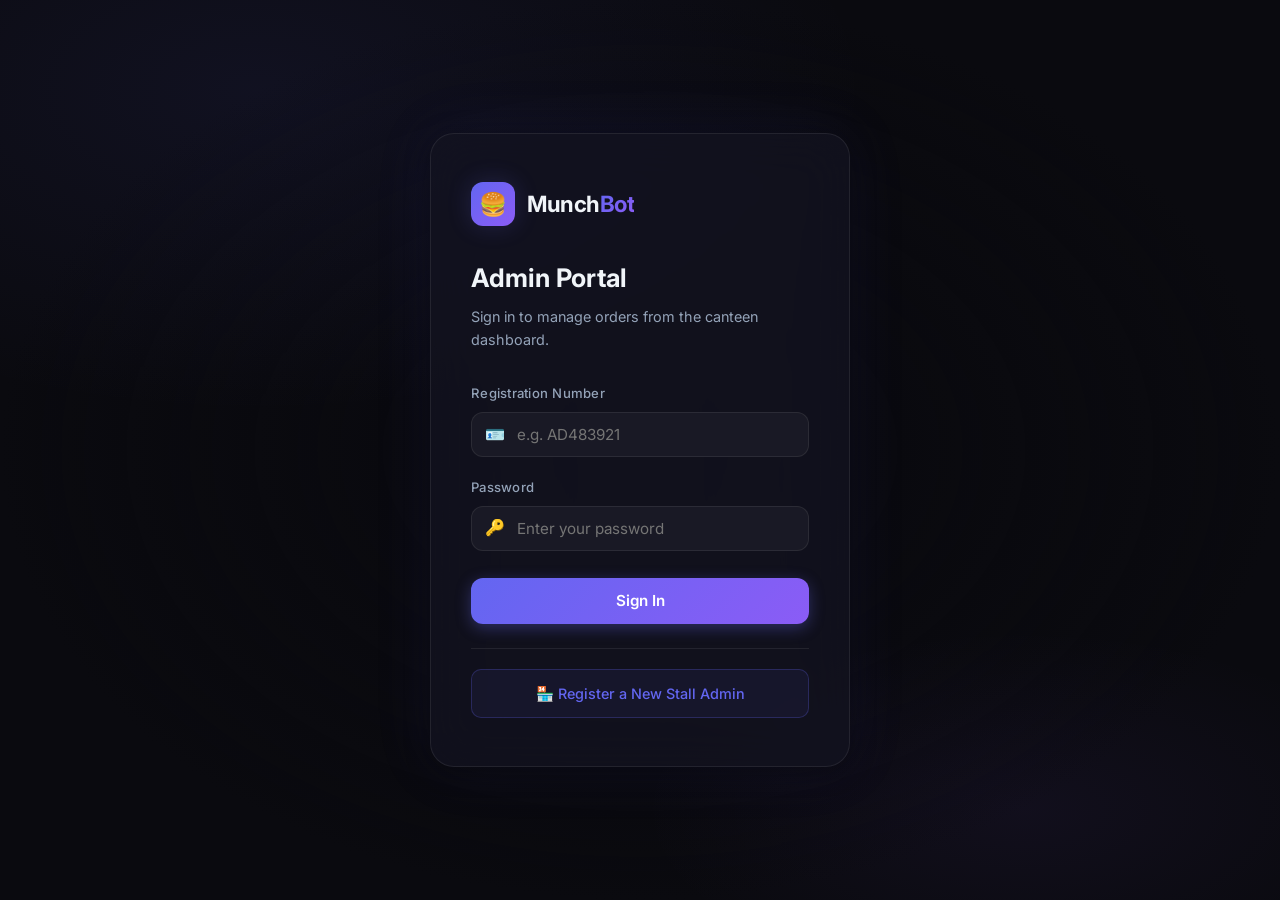
<file: frontend/login.html>
<!DOCTYPE html>
<html lang="en">
<head>
  <meta charset="UTF-8" />
  <meta name="viewport" content="width=device-width, initial-scale=1.0" />
  <title>Login — MunchBot Admin</title>
  <meta name="description" content="MunchBot Admin Panel Login" />
  <link rel="stylesheet" href="css/style.css" />
  <link rel="icon" href="data:image/svg+xml,<svg xmlns='http://www.w3.org/2000/svg' viewBox='0 0 100 100'><text y='.9em' font-size='90'>🍔</text></svg>" />
</head>
<body class="login-page">
  <div class="bg-mesh"></div>

  <div class="login-card">
    <div class="login-logo">
      <div class="logo-icon">🍔</div>
      <div class="logo-text">
        <span class="munch">Munch</span><span class="bot">Bot</span>
      </div>
    </div>

    <h1 class="login-title">Admin Portal</h1>
    <p class="login-subtitle">Sign in to manage orders from the canteen dashboard.</p>

    <form id="loginForm" novalidate>
      <div class="form-group">
        <label for="reg_number">Registration Number</label>
        <div class="input-wrapper">
          <span class="input-icon">🪪</span>
          <input
            type="text"
            id="reg_number"
            name="reg_number"
            placeholder="e.g. AD483921"
            autocomplete="username"
            required
          />
        </div>
      </div>

      <div class="form-group">
        <label for="password">Password</label>
        <div class="input-wrapper">
          <span class="input-icon">🔑</span>
          <input
            type="password"
            id="password"
            name="password"
            placeholder="Enter your password"
            autocomplete="current-password"
            required
          />
        </div>
      </div>

      <button type="submit" class="btn-primary" id="loginBtn">
        Sign In
      </button>

      <div class="login-error" id="loginError"></div>
    </form>

    <div class="login-divider"></div>
    <a class="register-link" id="registerAdminLink" href="/admin-dashboard/register.html">🏪 Register a New Stall Admin</a>
  </div>

  <script src="js/api.js"></script>
  <script>
    // Redirect if already logged in
    if (Auth.isLoggedIn()) {
      window.location.href = "/admin-dashboard/index.html";
    }

    // Prefill reg_number if passed in query param
    const urlParams = new URLSearchParams(window.location.search);
    const presetReg = urlParams.get("reg_num");
    if (presetReg) {
      document.getElementById("reg_number").value = presetReg;
      document.getElementById("password").focus();
    }

    const form    = document.getElementById("loginForm");
    const btn     = document.getElementById("loginBtn");
    const errBox  = document.getElementById("loginError");

    form.addEventListener("submit", async (e) => {
      e.preventDefault();
      errBox.classList.remove("show");

      const regNum = document.getElementById("reg_number").value.trim();
      const pass   = document.getElementById("password").value;

      if (!regNum || !pass) {
        errBox.textContent = "Please fill in all fields.";
        errBox.classList.add("show");
        return;
      }

      btn.disabled = true;
      btn.textContent = "Signing in…";

      try {
        const data = await API.login(regNum, pass);
        Auth.setToken(data.access_token);

        // Fetch admin profile
        try {
          const me = await API.me();
          Auth.setAdminName(me.name || "Admin");
          Auth.setProfileComplete(me.profile_complete ?? false);
          Auth.setStallId(me.stall_id ?? null);

          // Fetch stall name if assigned
          if (me.stall_id) {
            try {
              const stall = await API.getMyStall();
              Auth.setStallName(stall.name || "");
            } catch (_) {}
          }

          // First-login: redirect to profile setup
          if (!me.profile_complete) {
            window.location.href = "/admin-dashboard/setup.html";
            return;
          }
        } catch (_) {}

        window.location.href = "/admin-dashboard/index.html";
      } catch (err) {
        errBox.textContent = err.message || "Invalid credentials. Please try again.";
        errBox.classList.add("show");
        btn.disabled = false;
        btn.textContent = "Sign In";
      }
    });
  </script>
</body>
</html>
</file>
<file: frontend/css/style.css>
/* ===================================================
   MunchBot Admin Dashboard - Global Stylesheet
   =================================================== */

@import url('https://fonts.googleapis.com/css2?family=Inter:wght@300;400;500;600;700;800&family=JetBrains+Mono:wght@400;500&display=swap');

/* ---- CSS Variables ---- */
:root {
  --bg-primary: #0a0a0f;
  --bg-secondary: #111118;
  --bg-card: rgba(255, 255, 255, 0.04);
  --bg-card-hover: rgba(255, 255, 255, 0.07);
  --bg-glass: rgba(20, 20, 35, 0.7);
  --border-subtle: rgba(255, 255, 255, 0.08);
  --border-glow: rgba(99, 102, 241, 0.4);

  /* Accent Colors */
  --accent-primary: #6366f1;
  --accent-secondary: #8b5cf6;
  --accent-glow: rgba(99, 102, 241, 0.25);

  /* Status Colors */
  --status-pending: #f59e0b;
  --status-pending-bg: rgba(245, 158, 11, 0.12);
  --status-pending-glow: rgba(245, 158, 11, 0.3);

  --status-confirmed: #3b82f6;
  --status-confirmed-bg: rgba(59, 130, 246, 0.12);
  --status-confirmed-glow: rgba(59, 130, 246, 0.3);

  --status-preparing: #f97316;
  --status-preparing-bg: rgba(249, 115, 22, 0.12);
  --status-preparing-glow: rgba(249, 115, 22, 0.3);

  --status-ready: #22c55e;
  --status-ready-bg: rgba(34, 197, 94, 0.12);
  --status-ready-glow: rgba(34, 197, 94, 0.35);

  --status-completed: #64748b;
  --status-cancelled: #ef4444;

  /* Text */
  --text-primary: #f1f5f9;
  --text-secondary: #94a3b8;
  --text-muted: #475569;

  /* Transitions */
  --transition-fast: 150ms ease;
  --transition-med: 280ms ease;
  --transition-slow: 450ms cubic-bezier(0.4, 0, 0.2, 1);

  /* Shadows */
  --shadow-card: 0 4px 24px rgba(0, 0, 0, 0.4);
  --shadow-glow-primary: 0 0 24px rgba(99, 102, 241, 0.2);
}

/* ---- Reset ---- */
*, *::before, *::after { box-sizing: border-box; margin: 0; padding: 0; }
html { scroll-behavior: smooth; }
body {
  font-family: 'Inter', sans-serif;
  background-color: var(--bg-primary);
  color: var(--text-primary);
  min-height: 100vh;
  overflow-x: hidden;
  line-height: 1.6;
}

/* ---- Scrollbar ---- */
::-webkit-scrollbar { width: 6px; height: 6px; }
::-webkit-scrollbar-track { background: var(--bg-secondary); }
::-webkit-scrollbar-thumb { background: rgba(99, 102, 241, 0.4); border-radius: 3px; }
::-webkit-scrollbar-thumb:hover { background: var(--accent-primary); }

/* ---- Background Mesh ---- */
.bg-mesh {
  position: fixed; inset: 0; z-index: 0; pointer-events: none;
  background:
    radial-gradient(ellipse 80% 60% at 20% 10%, rgba(99,102,241,0.08) 0%, transparent 60%),
    radial-gradient(ellipse 60% 40% at 80% 90%, rgba(139,92,246,0.06) 0%, transparent 50%),
    radial-gradient(ellipse 50% 50% at 50% 50%, rgba(10,10,15,0) 0%, var(--bg-primary) 100%);
}

/* ============================================================
   SUPER ADMIN DASHBOARD DESIGN SYSTEM
   ============================================================ */
.super-admin-container {
  position: relative;
  z-index: 1;
  max-width: 1400px;
  margin: 1.5rem auto 3rem auto;
  padding: 0 1.5rem;
}

/* Header Banner Card */
.sa-header-card {
  background: linear-gradient(135deg, rgba(30, 27, 75, 0.85), rgba(15, 23, 42, 0.95));
  backdrop-filter: blur(20px);
  -webkit-backdrop-filter: blur(20px);
  border: 1px solid rgba(99, 102, 241, 0.3);
  border-radius: 20px;
  padding: 2rem 2.5rem;
  display: flex;
  justify-content: space-between;
  align-items: center;
  gap: 2rem;
  box-shadow: 0 8px 32px rgba(0, 0, 0, 0.4), 0 0 20px rgba(99, 102, 241, 0.15);
  margin-bottom: 2rem;
}
.sa-title-badge {
  display: inline-block;
  font-size: 0.75rem;
  font-weight: 700;
  letter-spacing: 0.1em;
  color: #818cf8;
  background: rgba(99, 102, 241, 0.15);
  border: 1px solid rgba(99, 102, 241, 0.3);
  padding: 0.3rem 0.8rem;
  border-radius: 20px;
  margin-bottom: 0.75rem;
}
.sa-title {
  font-size: 1.8rem;
  font-weight: 800;
  color: #ffffff;
  margin-bottom: 0.4rem;
  letter-spacing: -0.02em;
}
.sa-subtitle {
  color: #94a3b8;
  font-size: 0.95rem;
  max-width: 650px;
  line-height: 1.5;
}
.btn-primary-action {
  display: inline-flex;
  align-items: center;
  gap: 0.6rem;
  background: linear-gradient(135deg, #6366f1, #4f46e5);
  color: #ffffff;
  padding: 0.85rem 1.4rem;
  border-radius: 12px;
  font-weight: 600;
  font-size: 0.95rem;
  text-decoration: none;
  box-shadow: 0 4px 15px rgba(99, 102, 241, 0.35);
  transition: all 0.2s ease;
  white-space: nowrap;
}
.btn-primary-action:hover {
  transform: translateY(-2px);
  box-shadow: 0 6px 20px rgba(99, 102, 241, 0.5);
  background: linear-gradient(135deg, #4f46e5, #4338ca);
}

/* Stats Counter Grid */
.sa-stats-grid {
  display: grid;
  grid-template-columns: repeat(auto-fit, minmax(260px, 1fr));
  gap: 1.5rem;
  margin-bottom: 2rem;
}
.sa-stat-card {
  background: rgba(17, 24, 39, 0.75);
  backdrop-filter: blur(16px);
  border: 1px solid rgba(255, 255, 255, 0.1);
  border-radius: 16px;
  padding: 1.5rem;
  display: flex;
  align-items: center;
  gap: 1.25rem;
  box-shadow: 0 4px 20px rgba(0, 0, 0, 0.3);
  transition: transform 0.2s ease;
}
.sa-stat-card:hover {
  transform: translateY(-2px);
  border-color: rgba(99, 102, 241, 0.3);
}
.sa-stat-icon {
  width: 54px;
  height: 54px;
  border-radius: 14px;
  display: flex;
  align-items: center;
  justify-content: center;
  font-size: 1.5rem;
}
.sa-stat-icon.purple { background: rgba(99, 102, 241, 0.15); border: 1px solid rgba(99, 102, 241, 0.3); }
.sa-stat-icon.green  { background: rgba(34, 197, 94, 0.15);  border: 1px solid rgba(34, 197, 94, 0.3); }
.sa-stat-icon.amber  { background: rgba(245, 158, 11, 0.15); border: 1px solid rgba(245, 158, 11, 0.3); }
.sa-stat-details {
  display: flex;
  flex-direction: column;
}
.sa-stat-value {
  font-size: 1.8rem;
  font-weight: 800;
  color: #ffffff;
  line-height: 1.1;
}
.sa-stat-label {
  font-size: 0.85rem;
  color: #94a3b8;
  font-weight: 500;
  margin-top: 0.2rem;
}

/* Data Table Card */
.sa-table-card {
  background: rgba(15, 23, 42, 0.9);
  backdrop-filter: blur(20px);
  border: 1px solid rgba(255, 255, 255, 0.12);
  border-radius: 20px;
  overflow: hidden;
  box-shadow: 0 10px 30px rgba(0, 0, 0, 0.5);
}
.sa-table-header {
  padding: 1.5rem 2rem;
  background: rgba(30, 41, 59, 0.6);
  border-bottom: 1px solid rgba(255, 255, 255, 0.1);
  display: flex;
  justify-content: space-between;
  align-items: center;
  flex-wrap: wrap;
  gap: 1rem;
}
.sa-table-title {
  display: flex;
  align-items: center;
  gap: 1rem;
}
.sa-table-title h3 {
  font-size: 1.25rem;
  font-weight: 700;
  color: #ffffff;
}
.sa-badge-count {
  background: rgba(99, 102, 241, 0.2);
  color: #a5b4fc;
  border: 1px solid rgba(99, 102, 241, 0.3);
  font-size: 0.8rem;
  font-weight: 600;
  padding: 0.25rem 0.7rem;
  border-radius: 20px;
}
.sa-search-box {
  position: relative;
  width: 300px;
}
.sa-search-box .search-icon {
  position: absolute;
  left: 0.9rem;
  top: 50%;
  transform: translateY(-50%);
  color: #64748b;
  font-size: 0.9rem;
}
.sa-search-box input {
  width: 100%;
  padding: 0.65rem 1rem 0.65rem 2.4rem;
  background: rgba(15, 23, 42, 0.8);
  border: 1px solid rgba(255, 255, 255, 0.15);
  border-radius: 10px;
  color: #ffffff;
  font-size: 0.875rem;
  outline: none;
  transition: all 0.2s ease;
}
.sa-search-box input:focus {
  border-color: #6366f1;
  box-shadow: 0 0 0 3px rgba(99, 102, 241, 0.2);
}

/* Admin Data Table */
.admin-table-wrapper {
  overflow-x: auto;
}
.admin-table {
  width: 100%;
  border-collapse: collapse;
  text-align: left;
}
.admin-table th {
  background: rgba(15, 23, 42, 0.95);
  padding: 1.1rem 1.5rem;
  color: #94a3b8;
  font-weight: 700;
  font-size: 0.75rem;
  letter-spacing: 0.08em;
  border-bottom: 1px solid rgba(255, 255, 255, 0.1);
  text-transform: uppercase;
}
.admin-table td {
  padding: 1.2rem 1.5rem;
  border-bottom: 1px solid rgba(255, 255, 255, 0.06);
  color: #f8fafc;
  vertical-align: middle;
  font-size: 0.925rem;
}
.admin-table tbody tr {
  transition: background 0.15s ease;
}
.admin-table tbody tr:hover {
  background: rgba(255, 255, 255, 0.03);
}

/* Column Elements */
.reg-badge {
  display: inline-block;
  font-family: 'JetBrains Mono', monospace;
  font-weight: 700;
  font-size: 0.9rem;
  color: #818cf8;
  background: rgba(99, 102, 241, 0.12);
  border: 1px solid rgba(99, 102, 241, 0.3);
  padding: 0.35rem 0.75rem;
  border-radius: 8px;
  letter-spacing: 0.05em;
}
.stall-cell {
  display: flex;
  align-items: center;
  gap: 0.6rem;
  font-weight: 600;
  color: #ffffff;
}
.stall-unassigned {
  color: #64748b;
  font-style: italic;
  font-weight: 400;
}
.admin-name-text {
  font-weight: 700;
  color: #ffffff;
  font-size: 0.95rem;
}
.admin-phone-text {
  font-family: 'JetBrains Mono', monospace;
  color: #cbd5e1;
  font-size: 0.875rem;
}
.badge-status {
  display: inline-flex;
  align-items: center;
  gap: 0.4rem;
  padding: 0.35rem 0.8rem;
  border-radius: 20px;
  font-size: 0.8rem;
  font-weight: 700;
  letter-spacing: 0.02em;
}
.badge-status.complete {
  background: rgba(34, 197, 94, 0.15);
  color: #4ade80;
  border: 1px solid rgba(34, 197, 94, 0.3);
}
.badge-status.pending {
  background: rgba(245, 158, 11, 0.15);
  color: #fbbf24;
  border: 1px solid rgba(245, 158, 11, 0.3);
}

.btn-reset-code {
  display: inline-flex;
  align-items: center;
  gap: 0.4rem;
  background: linear-gradient(135deg, rgba(245, 158, 11, 0.2), rgba(217, 119, 6, 0.2));
  color: #fbbf24;
  border: 1px solid rgba(245, 158, 11, 0.4);
  padding: 0.5rem 0.95rem;
  border-radius: 8px;
  font-weight: 600;
  font-size: 0.85rem;
  cursor: pointer;
  transition: all 0.2s ease;
}
.btn-reset-code:hover {
  background: linear-gradient(135deg, #f59e0b, #d97706);
  color: #ffffff;
  border-color: #f59e0b;
  box-shadow: 0 4px 12px rgba(245, 158, 11, 0.3);
  transform: translateY(-1px);
}

/* ============================================================
   LOGIN PAGE
   ============================================================ */
.login-page {
  display: flex; align-items: center; justify-content: center;
  min-height: 100vh; padding: 2rem;
}

.login-card {
  position: relative; z-index: 1;
  background: var(--bg-glass);
  backdrop-filter: blur(24px);
  -webkit-backdrop-filter: blur(24px);
  border: 1px solid var(--border-subtle);
  border-radius: 24px;
  padding: 3rem 2.5rem;
  width: 100%; max-width: 420px;
  box-shadow: var(--shadow-card), 0 0 60px rgba(99, 102, 241, 0.1);
  animation: slideUp 0.6s var(--transition-slow) both;
}

@keyframes slideUp {
  from { opacity: 0; transform: translateY(32px); }
  to   { opacity: 1; transform: translateY(0); }
}

.login-logo {
  display: flex; align-items: center; gap: 12px;
  margin-bottom: 2rem;
}

.login-logo .logo-icon {
  width: 44px; height: 44px; border-radius: 12px;
  background: linear-gradient(135deg, var(--accent-primary), var(--accent-secondary));
  display: flex; align-items: center; justify-content: center;
  font-size: 1.4rem;
  box-shadow: var(--shadow-glow-primary);
}

.login-logo .logo-text {
  font-size: 1.4rem; font-weight: 700; letter-spacing: -0.02em;
}
.login-logo .logo-text .munch { color: var(--text-primary); }
.login-logo .logo-text .bot {
  background: linear-gradient(135deg, var(--accent-primary), var(--accent-secondary));
  -webkit-background-clip: text; -webkit-text-fill-color: transparent;
  background-clip: text;
}

.login-title { font-size: 1.6rem; font-weight: 700; margin-bottom: 0.4rem; }
.login-subtitle { color: var(--text-secondary); font-size: 0.9rem; margin-bottom: 2rem; }

.form-group { margin-bottom: 1.2rem; }
.form-group label {
  display: block; font-size: 0.82rem; font-weight: 500;
  color: var(--text-secondary); margin-bottom: 0.5rem; letter-spacing: 0.02em;
}

.input-wrapper { position: relative; }
.input-wrapper .input-icon {
  position: absolute; left: 14px; top: 50%; transform: translateY(-50%);
  color: var(--text-muted); font-size: 1rem; pointer-events: none;
  transition: color var(--transition-fast);
}
.input-wrapper:focus-within .input-icon { color: var(--accent-primary); }

.form-group input {
  width: 100%;
  background: rgba(255, 255, 255, 0.04);
  border: 1px solid var(--border-subtle);
  border-radius: 12px;
  padding: 0.75rem 1rem 0.75rem 2.8rem;
  color: var(--text-primary);
  font-family: 'Inter', sans-serif;
  font-size: 0.95rem;
  transition: border-color var(--transition-fast), box-shadow var(--transition-fast), background var(--transition-fast);
  outline: none;
}

.form-group input:focus {
  border-color: var(--accent-primary);
  background: rgba(99, 102, 241, 0.06);
  box-shadow: 0 0 0 3px var(--accent-glow);
}

.btn-primary {
  width: 100%; padding: 0.85rem;
  background: linear-gradient(135deg, var(--accent-primary), var(--accent-secondary));
  border: none; border-radius: 12px;
  color: white; font-family: 'Inter', sans-serif;
  font-size: 0.95rem; font-weight: 600;
  cursor: pointer; margin-top: 0.5rem;
  transition: opacity var(--transition-fast), transform var(--transition-fast), box-shadow var(--transition-med);
  box-shadow: 0 4px 15px rgba(99, 102, 241, 0.35);
  position: relative; overflow: hidden;
}
.btn-primary::after {
  content: ''; position: absolute; inset: 0;
  background: linear-gradient(135deg, rgba(255,255,255,0.15), transparent);
  opacity: 0; transition: opacity var(--transition-fast);
}
.btn-primary:hover { opacity: 0.92; transform: translateY(-1px); box-shadow: 0 8px 25px rgba(99, 102, 241, 0.45); }
.btn-primary:hover::after { opacity: 1; }
.btn-primary:active { transform: translateY(0); }
.btn-primary:disabled { opacity: 0.5; cursor: not-allowed; transform: none; }

.login-error {
  background: rgba(239, 68, 68, 0.12); border: 1px solid rgba(239, 68, 68, 0.3);
  border-radius: 10px; padding: 0.75rem 1rem;
  color: #fca5a5; font-size: 0.85rem; margin-top: 1rem;
  display: none;
}
.login-error.show { display: block; animation: fadeIn 0.3s ease; }

/* ============================================================
   DASHBOARD LAYOUT
   ============================================================ */
.dashboard-page { display: flex; flex-direction: column; min-height: 100vh; }

/* ---- Top Navbar ---- */
.navbar {
  position: sticky; top: 0; z-index: 100;
  height: 64px;
  background: rgba(10, 10, 15, 0.85);
  backdrop-filter: blur(16px); -webkit-backdrop-filter: blur(16px);
  border-bottom: 1px solid var(--border-subtle);
  display: flex; align-items: center; justify-content: space-between;
  padding: 0 2rem;
}

.nav-brand { display: flex; align-items: center; gap: 10px; text-decoration: none; }
.nav-brand .logo-icon {
  width: 36px; height: 36px; border-radius: 10px;
  background: linear-gradient(135deg, var(--accent-primary), var(--accent-secondary));
  display: flex; align-items: center; justify-content: center;
  font-size: 1.1rem;
}
.nav-brand .brand-name { font-weight: 700; font-size: 1.1rem; letter-spacing: -0.02em; }
.nav-brand .brand-name .munch { color: var(--text-primary); }
.nav-brand .brand-name .bot  { color: var(--accent-primary); }

.nav-right { display: flex; align-items: center; gap: 1rem; }

.nav-status { display: flex; align-items: center; gap: 6px; font-size: 0.8rem; color: var(--text-secondary); }
.status-dot {
  width: 8px; height: 8px; border-radius: 50%;
  background: var(--status-ready);
  box-shadow: 0 0 8px var(--status-ready-glow);
  animation: pulse 2s infinite;
}
@keyframes pulse {
  0%, 100% { opacity: 1; box-shadow: 0 0 8px var(--status-ready-glow); }
  50%       { opacity: 0.7; box-shadow: 0 0 16px var(--status-ready-glow); }
}

.nav-admin { display: flex; align-items: center; gap: 8px; font-size: 0.85rem; color: var(--text-secondary); }
.nav-admin .avatar {
  width: 32px; height: 32px; border-radius: 8px;
  background: linear-gradient(135deg, var(--accent-primary), var(--accent-secondary));
  display: flex; align-items: center; justify-content: center;
  font-size: 0.85rem; font-weight: 600; color: white;
}

.btn-logout {
  padding: 0.4rem 0.85rem; border-radius: 8px;
  border: 1px solid var(--border-subtle);
  background: transparent; color: var(--text-secondary);
  font-family: 'Inter', sans-serif; font-size: 0.8rem; font-weight: 500;
  cursor: pointer; transition: all var(--transition-fast);
}
.btn-logout:hover { border-color: #ef4444; color: #ef4444; background: rgba(239,68,68,0.08); }

/* ---- Stats Bar ---- */
.stats-bar {
  display: grid; grid-template-columns: repeat(4, 1fr);
  gap: 1rem; padding: 1.5rem 2rem;
  position: relative; z-index: 1;
}

.stat-card {
  background: var(--bg-card);
  border: 1px solid var(--border-subtle);
  border-radius: 16px; padding: 1.2rem 1.4rem;
  display: flex; align-items: center; gap: 1rem;
  transition: all var(--transition-med);
}
.stat-card:hover { background: var(--bg-card-hover); transform: translateY(-2px); }

.stat-icon {
  width: 44px; height: 44px; border-radius: 12px;
  display: flex; align-items: center; justify-content: center;
  font-size: 1.3rem; flex-shrink: 0;
}
.stat-icon.pending   { background: var(--status-pending-bg);   box-shadow: 0 0 12px var(--status-pending-glow);   }
.stat-icon.confirmed { background: var(--status-confirmed-bg); box-shadow: 0 0 12px var(--status-confirmed-glow); }
.stat-icon.preparing { background: var(--status-preparing-bg); box-shadow: 0 0 12px var(--status-preparing-glow); }
.stat-icon.ready     { background: var(--status-ready-bg);     box-shadow: 0 0 12px var(--status-ready-glow);     }

.stat-info { min-width: 0; }
.stat-value { font-size: 1.8rem; font-weight: 700; line-height: 1; }
.stat-label { font-size: 0.78rem; color: var(--text-secondary); margin-top: 2px; font-weight: 500; }

/* ---- Refresh bar ---- */
.refresh-bar {
  display: flex; align-items: center; justify-content: space-between;
  padding: 0 2rem 1rem;
  position: relative; z-index: 1;
}
.refresh-info { font-size: 0.78rem; color: var(--text-muted); display: flex; align-items: center; gap: 6px; }
.btn-refresh {
  padding: 0.4rem 1rem; border-radius: 8px;
  border: 1px solid var(--border-subtle);
  background: transparent; color: var(--text-secondary);
  font-family: 'Inter', sans-serif; font-size: 0.8rem; font-weight: 500; cursor: pointer;
  transition: all var(--transition-fast);
  display: flex; align-items: center; gap: 6px;
}
.btn-refresh:hover { border-color: var(--accent-primary); color: var(--accent-primary); background: var(--accent-glow); }
.refresh-icon { display: inline-block; }
.btn-refresh.spinning .refresh-icon { animation: spin 0.8s linear infinite; }
@keyframes spin { to { transform: rotate(360deg); } }

/* ---- Kanban Board ---- */
.board-wrapper {
  flex: 1; padding: 0 2rem 2rem;
  overflow-x: auto; position: relative; z-index: 1;
}
.kanban-board {
  display: grid;
  grid-template-columns: repeat(4, minmax(280px, 1fr));
  gap: 1.25rem;
  min-width: 1100px;
}

.kanban-col {
  background: var(--bg-card);
  border: 1px solid var(--border-subtle);
  border-radius: 20px;
  display: flex; flex-direction: column;
  max-height: calc(100vh - 280px);
}

.col-header {
  padding: 1.2rem 1.4rem;
  border-bottom: 1px solid var(--border-subtle);
  display: flex; align-items: center; justify-content: space-between;
  flex-shrink: 0;
}
.col-title-group { display: flex; align-items: center; gap: 10px; }
.col-dot { width: 10px; height: 10px; border-radius: 50%; flex-shrink: 0; }
.col-dot.pending   { background: var(--status-pending);   box-shadow: 0 0 6px var(--status-pending);   }
.col-dot.confirmed { background: var(--status-confirmed); box-shadow: 0 0 6px var(--status-confirmed); }
.col-dot.preparing { background: var(--status-preparing); box-shadow: 0 0 6px var(--status-preparing); }
.col-dot.ready     { background: var(--status-ready);     box-shadow: 0 0 6px var(--status-ready);     }
.col-title { font-size: 0.88rem; font-weight: 600; letter-spacing: 0.04em; text-transform: uppercase; }
.col-count {
  background: rgba(255, 255, 255, 0.08); border-radius: 20px;
  padding: 2px 10px; font-size: 0.78rem; font-weight: 600;
}

.col-body { overflow-y: auto; padding: 1rem; display: flex; flex-direction: column; gap: 0.75rem; flex: 1; }

/* ---- Order Cards ---- */
.order-card {
  background: rgba(255, 255, 255, 0.03);
  border: 1px solid var(--border-subtle);
  border-radius: 14px;
  padding: 1rem 1.1rem;
  transition: all var(--transition-med);
  animation: fadeInCard 0.4s ease both;
}
@keyframes fadeInCard {
  from { opacity: 0; transform: scale(0.97) translateY(8px); }
  to   { opacity: 1; transform: scale(1) translateY(0); }
}
.order-card:hover {
  background: var(--bg-card-hover);
  border-color: rgba(255,255,255,0.15);
  transform: translateY(-2px);
  box-shadow: var(--shadow-card);
}

.card-header { display: flex; align-items: center; justify-content: space-between; margin-bottom: 0.75rem; }
.order-number { font-family: 'JetBrains Mono', monospace; font-size: 0.82rem; font-weight: 500; color: var(--accent-primary); }
.order-time   { font-size: 0.75rem; color: var(--text-muted); }

.customer-name { font-size: 0.95rem; font-weight: 600; margin-bottom: 0.2rem; }
.customer-reg  { font-size: 0.75rem; color: var(--text-muted); margin-bottom: 0.6rem; }
.order-items   { font-size: 0.8rem; color: var(--text-secondary); margin-bottom: 0.75rem; line-height: 1.6; }

.card-footer { display: flex; align-items: center; justify-content: space-between; }
.order-amount { font-size: 0.95rem; font-weight: 700; color: var(--text-primary); }

.card-actions { display: flex; gap: 0.5rem; flex-wrap: wrap; justify-content: flex-end; }

.btn-action {
  padding: 0.38rem 0.9rem; border-radius: 8px;
  border: none; font-family: 'Inter', sans-serif;
  font-size: 0.78rem; font-weight: 600; cursor: pointer;
  transition: all var(--transition-fast);
  white-space: nowrap;
}
.btn-action:disabled { opacity: 0.4; cursor: not-allowed; }

.btn-confirm  { background: var(--status-confirmed-bg); color: var(--status-confirmed); border: 1px solid rgba(59,130,246,0.25); }
.btn-confirm:hover:not(:disabled) { background: rgba(59,130,246,0.22); box-shadow: 0 0 12px var(--status-confirmed-glow); }

.btn-prepare  { background: var(--status-preparing-bg); color: var(--status-preparing); border: 1px solid rgba(249,115,22,0.25); }
.btn-prepare:hover:not(:disabled) { background: rgba(249,115,22,0.22); box-shadow: 0 0 12px var(--status-preparing-glow); }

.btn-ready    { background: var(--status-ready-bg); color: var(--status-ready); border: 1px solid rgba(34,197,94,0.25); }
.btn-ready:hover:not(:disabled) { background: rgba(34,197,94,0.22); box-shadow: 0 0 12px var(--status-ready-glow); }

.btn-cancel   { background: rgba(239,68,68,0.1); color: #ef4444; border: 1px solid rgba(239,68,68,0.2); }
.btn-cancel:hover:not(:disabled) { background: rgba(239,68,68,0.2); }

.btn-otp      { background: linear-gradient(135deg, var(--accent-primary), var(--accent-secondary)); color: white; border: none; }
.btn-otp:hover:not(:disabled) { opacity: 0.88; box-shadow: 0 0 12px var(--accent-glow); }

/* ---- OTP Badge ---- */
.otp-badge {
  display: inline-flex; align-items: center; gap: 4px;
  background: var(--status-ready-bg); color: var(--status-ready);
  border: 1px solid rgba(34,197,94,0.3); border-radius: 6px;
  padding: 3px 10px; font-family: 'JetBrains Mono', monospace;
  font-size: 1rem; font-weight: 700;
  box-shadow: 0 0 10px var(--status-ready-glow);
  letter-spacing: 0.12em; margin-top: 0.5rem;
}

/* ---- Slot badge ---- */
.slot-badge {
  display: inline-flex; align-items: center; gap: 4px;
  background: rgba(99,102,241,0.1); color: var(--accent-primary);
  border: 1px solid rgba(99,102,241,0.2); border-radius: 6px;
  padding: 2px 8px; font-size: 0.74rem; font-weight: 500;
  margin-bottom: 0.6rem;
}

/* ---- Empty State ---- */
.col-empty {
  display: flex; flex-direction: column; align-items: center; justify-content: center;
  padding: 3rem 1rem; color: var(--text-muted);
  gap: 0.5rem; flex: 1;
}
.col-empty .empty-icon { font-size: 2rem; opacity: 0.4; }
.col-empty p { font-size: 0.82rem; }

/* ---- Toast Notifications ---- */
.toast-container {
  position: fixed; bottom: 2rem; right: 2rem; z-index: 9999;
  display: flex; flex-direction: column; gap: 0.6rem;
  pointer-events: none;
}
.toast {
  background: var(--bg-glass); backdrop-filter: blur(16px);
  border: 1px solid var(--border-subtle); border-radius: 12px;
  padding: 0.85rem 1.2rem;
  display: flex; align-items: center; gap: 10px;
  font-size: 0.88rem; min-width: 260px; max-width: 360px;
  box-shadow: var(--shadow-card);
  animation: toastSlide 0.35s ease both;
  pointer-events: all;
}
@keyframes toastSlide {
  from { opacity: 0; transform: translateX(30px); }
  to   { opacity: 1; transform: translateX(0); }
}
.toast.success { border-left: 3px solid var(--status-ready); }
.toast.error   { border-left: 3px solid #ef4444; }
.toast.info    { border-left: 3px solid var(--accent-primary); }
.toast-icon    { font-size: 1rem; flex-shrink: 0; }
.toast-msg     { color: var(--text-primary); flex: 1; }
.toast.fade-out { animation: toastFade 0.4s ease forwards; }
@keyframes toastFade { to { opacity: 0; transform: translateX(20px); } }

/* ---- Modal ---- */
.modal-overlay {
  position: fixed; inset: 0; z-index: 500;
  background: rgba(0, 0, 0, 0.65);
  backdrop-filter: blur(6px);
  display: flex; align-items: center; justify-content: center;
  padding: 2rem;
  animation: fadeIn 0.25s ease;
}
.modal-overlay.hidden { display: none; }
@keyframes fadeIn { from { opacity: 0; } to { opacity: 1; } }

.modal-card {
  background: var(--bg-glass); backdrop-filter: blur(24px);
  border: 1px solid var(--border-subtle); border-radius: 20px;
  padding: 2rem; max-width: 420px; width: 100%;
  box-shadow: var(--shadow-card), var(--shadow-glow-primary);
  animation: slideUp 0.35s var(--transition-slow) both;
}
.modal-title { font-size: 1.15rem; font-weight: 700; margin-bottom: 0.4rem; }
.modal-sub   { font-size: 0.85rem; color: var(--text-secondary); margin-bottom: 1.5rem; }

.otp-input-group {
  display: flex; gap: 0.6rem; justify-content: center; margin: 1.2rem 0;
}
.otp-input-group input {
  width: 52px; height: 60px; text-align: center;
  font-family: 'JetBrains Mono', monospace; font-size: 1.5rem; font-weight: 600;
  border-radius: 12px;
  background: rgba(255,255,255,0.04); border: 1px solid var(--border-subtle);
  color: var(--text-primary); outline: none;
  transition: border-color var(--transition-fast), box-shadow var(--transition-fast);
}
.otp-input-group input:focus {
  border-color: var(--accent-primary);
  box-shadow: 0 0 0 3px var(--accent-glow);
}

.modal-actions { display: flex; gap: 0.75rem; margin-top: 1.5rem; }
.btn-secondary {
  flex: 1; padding: 0.75rem; border-radius: 12px;
  border: 1px solid var(--border-subtle);
  background: transparent; color: var(--text-secondary);
  font-family: 'Inter', sans-serif; font-size: 0.88rem; font-weight: 500; cursor: pointer;
  transition: all var(--transition-fast);
}
.btn-secondary:hover { background: var(--bg-card); color: var(--text-primary); }
.btn-primary-modal {
  flex: 1; padding: 0.75rem; border-radius: 12px;
  background: linear-gradient(135deg, var(--accent-primary), var(--accent-secondary));
  border: none; color: white;
  font-family: 'Inter', sans-serif; font-size: 0.88rem; font-weight: 600; cursor: pointer;
  transition: all var(--transition-fast);
  box-shadow: 0 4px 15px rgba(99,102,241,0.35);
}
.btn-primary-modal:hover { opacity: 0.88; transform: translateY(-1px); }

.form-textarea {
  width: 100%; min-height: 100px; resize: vertical;
  background: rgba(255,255,255,0.04); border: 1px solid var(--border-subtle);
  border-radius: 12px; padding: 0.75rem 1rem;
  color: var(--text-primary); font-family: 'Inter', sans-serif; font-size: 0.9rem;
  outline: none; transition: border-color var(--transition-fast), box-shadow var(--transition-fast);
  margin-top: 1rem;
}
.form-textarea:focus { border-color: #ef4444; box-shadow: 0 0 0 3px rgba(239,68,68,0.15); }

/* ---- Skeleton ---- */
.skeleton {
  background: linear-gradient(90deg, rgba(255,255,255,0.03) 25%, rgba(255,255,255,0.07) 50%, rgba(255,255,255,0.03) 75%);
  background-size: 200% 100%;
  animation: shimmer 1.4s infinite;
  border-radius: 8px;
}
@keyframes shimmer { from { background-position: 200% 0; } to { background-position: -200% 0; } }
.skeleton-card { height: 140px; border-radius: 14px; margin-bottom: 0.75rem; }

/* ---- Responsive ---- */
@media (max-width:900px){

    .operations-panel{

        flex-direction:column;

        align-items:flex-start;

    }

    .operations-right{

        width:100%;

    }

    .btn-operation{

        flex:1;

    }

    .stats-bar{

        grid-template-columns:repeat(2,1fr);

    }

}

/* ============================================================
   OPERATIONS PANEL
   ============================================================ */

.operations-panel{
  position:relative;
  z-index:1;

  margin:1.5rem 2rem 0;

  padding:1.3rem 1.5rem;

  display:flex;
  justify-content:space-between;
  align-items:center;
  gap:2rem;

  background:var(--bg-card);

  border:1px solid var(--border-subtle);

  border-radius:18px;

  transition:all var(--transition-med);
}

.operations-panel:hover{
  background:var(--bg-card-hover);
}

.operations-left{
  display:flex;
  flex-direction:column;
  gap:6px;
}

.operations-title{
  font-size:1.15rem;
  font-weight:700;
}

.operations-date{
  font-size:.85rem;
  color:var(--text-secondary);
}

.operations-right{
  display:flex;
  flex-wrap:wrap;
  gap:12px;
}

.btn-operation{

  padding:.75rem 1.25rem;

  border:none;

  border-radius:12px;

  font-family:'Inter',sans-serif;

  font-size:.85rem;

  font-weight:600;

  cursor:pointer;

  transition:all .2s ease;
}

.btn-operation:hover{

  transform:translateY(-2px);

}

.btn-operation:disabled{

  opacity:.6;

  cursor:not-allowed;

  transform:none;
}

/* Generate */

.btn-operation.generate{

  background:linear-gradient(
      135deg,
      var(--accent-primary),
      var(--accent-secondary)
  );

  color:white;

  box-shadow:0 6px 18px rgba(99,102,241,.25);

}

/* Open */

.btn-operation.open{

  background:rgba(34,197,94,.12);

  color:#22c55e;

  border:1px solid rgba(34,197,94,.25);

}

/* Close */

.btn-operation.close{

  background:rgba(239,68,68,.10);

  color:#ef4444;

  border:1px solid rgba(239,68,68,.25);

}

/* ══════════════════════════════════════════════════════════
   LOGIN PAGE — Register Admin Link
══════════════════════════════════════════════════════════ */

.login-divider {
  height: 1px;
  background: var(--border-subtle);
  margin: 1.5rem 0 1.25rem;
}

.register-link {
  display: block;
  text-align: center;
  color: var(--accent-primary);
  font-size: 0.9rem;
  font-weight: 500;
  text-decoration: none;
  padding: 0.75rem 1.25rem;
  border: 1px solid rgba(99,102,241,0.25);
  border-radius: 10px;
  background: rgba(99,102,241,0.07);
  transition: background var(--transition-fast), border-color var(--transition-fast), transform var(--transition-fast);
}
.register-link:hover {
  background: rgba(99,102,241,0.15);
  border-color: rgba(99,102,241,0.45);
  transform: translateY(-1px);
}

/* ══════════════════════════════════════════════════════════
   NAVBAR — Stall Badge
══════════════════════════════════════════════════════════ */

.stall-badge {
  font-size: 0.8rem;
  font-weight: 600;
  color: var(--accent-primary);
  background: rgba(99,102,241,0.12);
  border: 1px solid rgba(99,102,241,0.25);
  border-radius: 20px;
  padding: 0.3rem 0.9rem;
  white-space: nowrap;
  letter-spacing: 0.02em;
}
.stall-badge:empty { display: none; }

/* ══════════════════════════════════════════════════════════
   SETUP PAGE — Profile Completion
══════════════════════════════════════════════════════════ */

.setup-card {
  max-width: 460px;
}

.setup-stall-banner {
  display: flex;
  align-items: center;
  gap: 0.6rem;
  background: linear-gradient(135deg, rgba(99,102,241,0.15), rgba(139,92,246,0.1));
  border: 1px solid rgba(99,102,241,0.3);
  border-radius: 12px;
  padding: 0.7rem 1.1rem;
  margin-bottom: 1.25rem;
  font-size: 0.95rem;
  font-weight: 600;
  color: var(--text-primary);
}
.setup-stall-icon { font-size: 1.3rem; }

/* ══════════════════════════════════════════════════════════
   REGISTER PAGE — Full Layout
══════════════════════════════════════════════════════════ */

.register-page {
  background: var(--bg-primary);
}

.register-main {
  position: relative;
  z-index: 1;
  max-width: 1100px;
  margin: 0 auto;
  padding: 2rem 1.5rem 4rem;
}

.register-header {
  margin-bottom: 2.5rem;
}
.register-title {
  font-size: 2rem;
  font-weight: 800;
  background: linear-gradient(135deg, #f1f5f9 0%, var(--accent-primary) 100%);
  -webkit-background-clip: text;
  -webkit-text-fill-color: transparent;
  background-clip: text;
  margin-bottom: 0.5rem;
}
.register-subtitle {
  color: var(--text-secondary);
  font-size: 0.97rem;
  margin-bottom: 1rem;
}
.btn-back {
  display: inline-block;
  font-size: 0.88rem;
  color: var(--text-secondary);
  text-decoration: none;
  padding: 0.4rem 0.8rem;
  border: 1px solid var(--border-subtle);
  border-radius: 8px;
  transition: color var(--transition-fast), border-color var(--transition-fast);
}
.btn-back:hover { color: var(--text-primary); border-color: var(--accent-primary); }

/* Stalls Grid */
.stalls-grid {
  display: grid;
  grid-template-columns: repeat(auto-fill, minmax(260px, 1fr));
  gap: 1.25rem;
}

.stall-reg-card {
  background: var(--bg-card);
  border: 1px solid var(--border-subtle);
  border-radius: 16px;
  padding: 1.6rem 1.4rem;
  display: flex;
  flex-direction: column;
  align-items: center;
  gap: 0.5rem;
  text-align: center;
  transition: border-color var(--transition-med), transform var(--transition-med), box-shadow var(--transition-med);
}
.stall-reg-card:hover {
  border-color: rgba(99,102,241,0.4);
  transform: translateY(-3px);
  box-shadow: 0 8px 32px rgba(99,102,241,0.12);
}
.src-icon { font-size: 2.4rem; margin-bottom: 0.25rem; }
.src-name {
  font-size: 1.1rem;
  font-weight: 700;
  color: var(--text-primary);
}
.src-location {
  font-size: 0.82rem;
  color: var(--text-secondary);
}
.src-hours {
  font-size: 0.82rem;
  color: var(--text-muted);
  margin-bottom: 0.5rem;
}

.btn-register-stall {
  margin-top: 0.5rem;
  width: 100%;
  padding: 0.65rem 1rem;
  border: none;
  border-radius: 10px;
  background: linear-gradient(135deg, var(--accent-primary), var(--accent-secondary));
  color: #fff;
  font-size: 0.9rem;
  font-weight: 600;
  cursor: pointer;
  transition: opacity var(--transition-fast), transform var(--transition-fast);
  box-shadow: 0 4px 14px rgba(99,102,241,0.3);
}
.btn-register-stall:hover:not(:disabled) {
  opacity: 0.88;
  transform: translateY(-1px);
}
.btn-register-stall:disabled {
  opacity: 0.5;
  cursor: not-allowed;
}

/* Skeleton for stall cards */
.skeleton-stall-card {
  height: 220px;
  border-radius: 16px;
}

/* No stalls message */
.no-stalls-msg {
  text-align: center;
  padding: 3rem;
  color: var(--text-secondary);
  font-size: 1rem;
  display: flex;
  flex-direction: column;
  align-items: center;
  gap: 0.75rem;
}
.no-stalls-msg.hidden { display: none; }

/* ══════════════════════════════════════════════════════════
   CREDENTIALS MODAL
══════════════════════════════════════════════════════════ */

.cred-card {
  max-width: 480px;
  text-align: center;
}

.cred-success-icon {
  font-size: 3rem;
  margin-bottom: 0.5rem;
  animation: pop 0.5s cubic-bezier(0.175, 0.885, 0.32, 1.275) both;
}

@keyframes pop {
  0% { transform: scale(0.5); opacity: 0; }
  100% { transform: scale(1); opacity: 1; }
}

.cred-grid {
  background: rgba(255,255,255,0.03);
  border: 1px solid var(--border-subtle);
  border-radius: 12px;
  padding: 1rem 1.25rem;
  margin: 1.25rem 0;
  display: flex;
  flex-direction: column;
  gap: 0.85rem;
  text-align: left;
}

.cred-row {
  display: flex;
  flex-direction: column;
  gap: 0.3rem;
}

.cred-label {
  font-size: 0.78rem;
  text-transform: uppercase;
  letter-spacing: 0.06em;
  color: var(--text-muted);
  font-weight: 600;
}

.cred-copy-row {
  display: flex;
  align-items: center;
  gap: 0.5rem;
}

.cred-value {
  font-size: 1rem;
  font-weight: 600;
  color: var(--text-primary);
}

.cred-value.mono {
  font-family: 'JetBrains Mono', monospace;
  font-size: 1.05rem;
  color: var(--accent-primary);
  letter-spacing: 0.05em;
}

.btn-copy {
  border: none;
  background: rgba(99,102,241,0.12);
  border-radius: 6px;
  padding: 0.3rem 0.5rem;
  cursor: pointer;
  font-size: 0.85rem;
  transition: background var(--transition-fast), transform var(--transition-fast);
  color: var(--text-primary);
}
.btn-copy:hover { background: rgba(99,102,241,0.25); transform: scale(1.1); }

.cred-note {
  font-size: 0.82rem;
  color: #f59e0b;
  background: rgba(245,158,11,0.08);
  border: 1px solid rgba(245,158,11,0.2);
  border-radius: 8px;
  padding: 0.6rem 0.9rem;
  margin-bottom: 0.5rem;
  text-align: left;
}

/* clr-error for inline error messages */
.clr-error { --clr-error: #ef4444; }
:root { --clr-error: #ef4444; }
</file>
